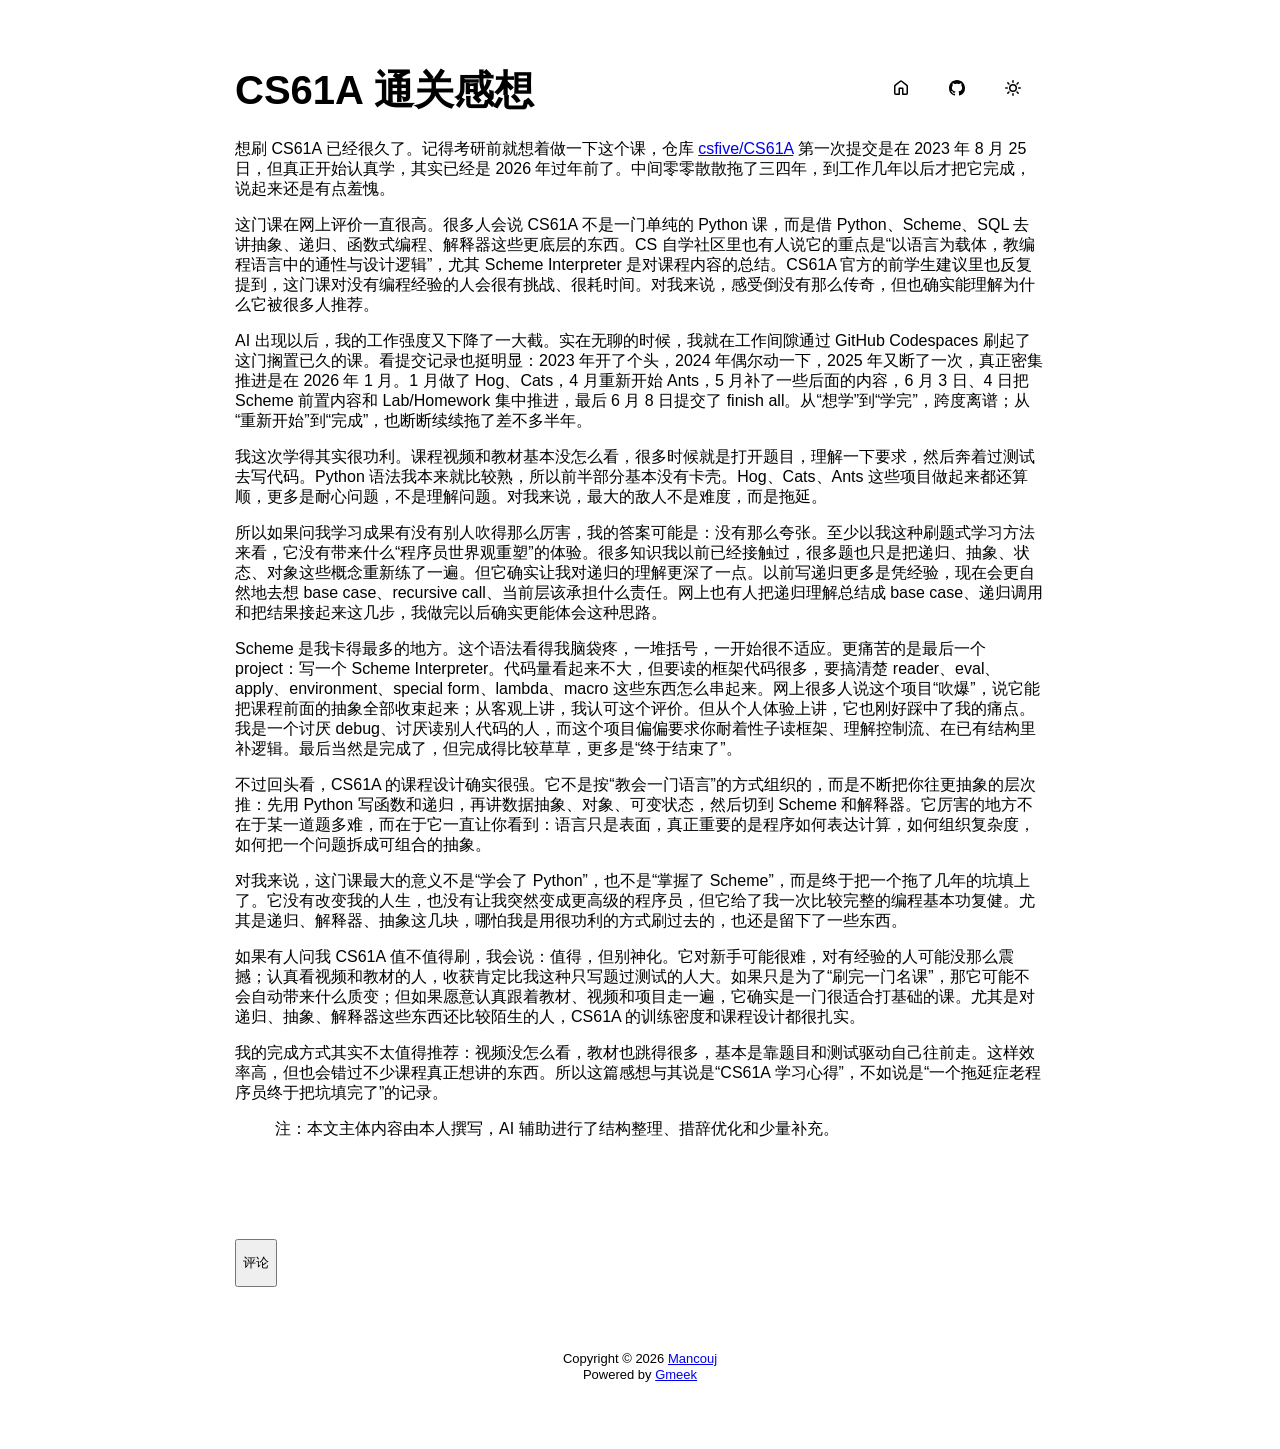
<file: docs/post/CS61A -tong-guan-gan-xiang.html>
<!DOCTYPE html>
<html data-color-mode="light" data-dark-theme="dark" data-light-theme="light" lang="zh-CN">
<head>
    <meta content="text/html; charset=utf-8" http-equiv="content-type" />
    <meta name="viewport" content="width=device-width,initial-scale=1.0">
    <meta http-equiv="X-UA-Compatible" content="IE=edge">
    <link href='https://mirrors.sustech.edu.cn/cdnjs/ajax/libs/Primer/21.0.7/primer.css' rel='stylesheet' />
    
    <link rel="icon" href="https://avatars.githubusercontent.com/mancuoj"><script>
        let theme = localStorage.getItem("meek_theme") || "light";
        document.documentElement.setAttribute("data-color-mode", theme);
    </script>
<meta name="description" content="想刷 CS61A 已经很久了。">
<meta property="og:title" content="CS61A 通关感想">
<meta property="og:description" content="想刷 CS61A 已经很久了。">
<meta property="og:type" content="article">
<meta property="og:url" content="https://mancuoj.github.io/post/CS61A%20-tong-guan-gan-xiang.html">
<meta property="og:image" content="https://avatars.githubusercontent.com/mancuoj">
<title>CS61A 通关感想</title>



</head>
<style>
body{box-sizing: border-box;min-width: 200px;max-width: 900px;margin: 20px auto;padding: 45px;font-size: 16px;font-family: sans-serif;line-height: 1.25;}
#header{display:flex;padding-bottom:8px;border-bottom: 1px solid var(--borderColor-muted, var(--color-border-muted));margin-bottom: 16px;}
#footer {margin-top:64px; text-align: center;font-size: small;}

</style>

<style>
.postTitle{margin: auto 0;font-size:40px;font-weight:bold;}
.title-right{display:flex;margin:auto 0 0 auto;}
.title-right .circle{padding: 14px 16px;margin-right:8px;}
#postBody{border-bottom: 1px solid var(--color-border-default);padding-bottom:36px;}
#postBody hr{height:2px;}
#cmButton{height:48px;margin-top:48px;}
#comments{margin-top:64px;}
.g-emoji{font-size:24px;}
@media (max-width: 600px) {
    body {padding: 8px;}
    .postTitle{font-size:24px;}
}

</style>




<body>
    <div id="header">
<h1 class="postTitle">CS61A 通关感想</h1>
<div class="title-right">
    <a href="https://mancuoj.github.io" id="buttonHome" class="btn btn-invisible circle" title="首页">
        <svg class="octicon" width="16" height="16">
            <path id="pathHome" fill-rule="evenodd"></path>
        </svg>
    </a>
    
    <a href="https://github.com/mancuoj/mancuoj.github.io/issues/2" target="_blank" class="btn btn-invisible circle" title="Issue">
        <svg class="octicon" width="16" height="16">
            <path id="pathIssue" fill-rule="evenodd"></path>
        </svg>
    </a>
    

    <a class="btn btn-invisible circle" onclick="modeSwitch();" title="切换主题">
        <svg class="octicon" width="16" height="16" >
            <path id="themeSwitch" fill-rule="evenodd"></path>
        </svg>
    </a>

</div>
</div>
    <div id="content">
<div class="markdown-body" id="postBody"><p>想刷 CS61A 已经很久了。记得考研前就想着做一下这个课，仓库 <a href="https://github.com/csfive/CS61A">csfive/CS61A</a> 第一次提交是在 2023 年 8 月 25 日，但真正开始认真学，其实已经是 2026 年过年前了。中间零零散散拖了三四年，到工作几年以后才把它完成，说起来还是有点羞愧。</p>
<p>这门课在网上评价一直很高。很多人会说 CS61A 不是一门单纯的 Python 课，而是借 Python、Scheme、SQL 去讲抽象、递归、函数式编程、解释器这些更底层的东西。CS 自学社区里也有人说它的重点是“以语言为载体，教编程语言中的通性与设计逻辑”，尤其 Scheme Interpreter 是对课程内容的总结。CS61A 官方的前学生建议里也反复提到，这门课对没有编程经验的人会很有挑战、很耗时间。对我来说，感受倒没有那么传奇，但也确实能理解为什么它被很多人推荐。</p>
<p>AI 出现以后，我的工作强度又下降了一大截。实在无聊的时候，我就在工作间隙通过 GitHub Codespaces 刷起了这门搁置已久的课。看提交记录也挺明显：2023 年开了个头，2024 年偶尔动一下，2025 年又断了一次，真正密集推进是在 2026 年 1 月。1 月做了 Hog、Cats，4 月重新开始 Ants，5 月补了一些后面的内容，6 月 3 日、4 日把 Scheme 前置内容和 Lab/Homework 集中推进，最后 6 月 8 日提交了 finish all。从“想学”到“学完”，跨度离谱；从“重新开始”到“完成”，也断断续续拖了差不多半年。</p>
<p>我这次学得其实很功利。课程视频和教材基本没怎么看，很多时候就是打开题目，理解一下要求，然后奔着过测试去写代码。Python 语法我本来就比较熟，所以前半部分基本没有卡壳。Hog、Cats、Ants 这些项目做起来都还算顺，更多是耐心问题，不是理解问题。对我来说，最大的敌人不是难度，而是拖延。</p>
<p>所以如果问我学习成果有没有别人吹得那么厉害，我的答案可能是：没有那么夸张。至少以我这种刷题式学习方法来看，它没有带来什么“程序员世界观重塑”的体验。很多知识我以前已经接触过，很多题也只是把递归、抽象、状态、对象这些概念重新练了一遍。但它确实让我对递归的理解更深了一点。以前写递归更多是凭经验，现在会更自然地去想 base case、recursive call、当前层该承担什么责任。网上也有人把递归理解总结成 base case、递归调用和把结果接起来这几步，我做完以后确实更能体会这种思路。</p>
<p>Scheme 是我卡得最多的地方。这个语法看得我脑袋疼，一堆括号，一开始很不适应。更痛苦的是最后一个 project：写一个 Scheme Interpreter。代码量看起来不大，但要读的框架代码很多，要搞清楚 reader、eval、apply、environment、special form、lambda、macro 这些东西怎么串起来。网上很多人说这个项目“吹爆”，说它能把课程前面的抽象全部收束起来；从客观上讲，我认可这个评价。但从个人体验上讲，它也刚好踩中了我的痛点。我是一个讨厌 debug、讨厌读别人代码的人，而这个项目偏偏要求你耐着性子读框架、理解控制流、在已有结构里补逻辑。最后当然是完成了，但完成得比较草草，更多是“终于结束了”。</p>
<p>不过回头看，CS61A 的课程设计确实很强。它不是按“教会一门语言”的方式组织的，而是不断把你往更抽象的层次推：先用 Python 写函数和递归，再讲数据抽象、对象、可变状态，然后切到 Scheme 和解释器。它厉害的地方不在于某一道题多难，而在于它一直让你看到：语言只是表面，真正重要的是程序如何表达计算，如何组织复杂度，如何把一个问题拆成可组合的抽象。</p>
<p>对我来说，这门课最大的意义不是“学会了 Python”，也不是“掌握了 Scheme”，而是终于把一个拖了几年的坑填上了。它没有改变我的人生，也没有让我突然变成更高级的程序员，但它给了我一次比较完整的编程基本功复健。尤其是递归、解释器、抽象这几块，哪怕我是用很功利的方式刷过去的，也还是留下了一些东西。</p>
<p>如果有人问我 CS61A 值不值得刷，我会说：值得，但别神化。它对新手可能很难，对有经验的人可能没那么震撼；认真看视频和教材的人，收获肯定比我这种只写题过测试的人大。如果只是为了“刷完一门名课”，那它可能不会自动带来什么质变；但如果愿意认真跟着教材、视频和项目走一遍，它确实是一门很适合打基础的课。尤其是对递归、抽象、解释器这些东西还比较陌生的人，CS61A 的训练密度和课程设计都很扎实。</p>
<p>我的完成方式其实不太值得推荐：视频没怎么看，教材也跳得很多，基本是靠题目和测试驱动自己往前走。这样效率高，但也会错过不少课程真正想讲的东西。所以这篇感想与其说是“CS61A 学习心得”，不如说是“一个拖延症老程序员终于把坑填完了”的记录。</p>
<blockquote>
<p>注：本文主体内容由本人撰写，AI 辅助进行了结构整理、措辞优化和少量补充。</p>
</blockquote></div>
<div style="font-size:small;margin-top:8px;float:right;"></div>

<button class="btn btn-block" type="button" onclick="openComments()" id="cmButton">评论</button>
<div class="comments" id="comments"></div>

</div>
    <div id="footer"><div id="footer1">Copyright © <span id="copyrightYear"></span> <a href="https://mancuoj.github.io">Mancouj</a></div>
<div id="footer2">
    <span id="runday"></span><span>Powered by <a href="https://meekdai.com/Gmeek.html" target="_blank">Gmeek</a></span>
</div>

<script>
var now=new Date();
document.getElementById("copyrightYear").innerHTML=now.getFullYear();

if(""!=""){
    var startSite=new Date("");
    var diff=now.getTime()-startSite.getTime();
    var diffDay=Math.floor(diff/(1000*60*60*24));
    document.getElementById("runday").innerHTML="网站运行 "+diffDay+" 天"+" • ";
}
</script></div>
</body>
<script>
var IconList={'sun': 'M8 10.5a2.5 2.5 0 100-5 2.5 2.5 0 000 5zM8 12a4 4 0 100-8 4 4 0 000 8zM8 0a.75.75 0 01.75.75v1.5a.75.75 0 01-1.5 0V.75A.75.75 0 018 0zm0 13a.75.75 0 01.75.75v1.5a.75.75 0 01-1.5 0v-1.5A.75.75 0 018 13zM2.343 2.343a.75.75 0 011.061 0l1.06 1.061a.75.75 0 01-1.06 1.06l-1.06-1.06a.75.75 0 010-1.06zm9.193 9.193a.75.75 0 011.06 0l1.061 1.06a.75.75 0 01-1.06 1.061l-1.061-1.06a.75.75 0 010-1.061zM16 8a.75.75 0 01-.75.75h-1.5a.75.75 0 010-1.5h1.5A.75.75 0 0116 8zM3 8a.75.75 0 01-.75.75H.75a.75.75 0 010-1.5h1.5A.75.75 0 013 8zm10.657-5.657a.75.75 0 010 1.061l-1.061 1.06a.75.75 0 11-1.06-1.06l1.06-1.06a.75.75 0 011.06 0zm-9.193 9.193a.75.75 0 010 1.06l-1.06 1.061a.75.75 0 11-1.061-1.06l1.06-1.061a.75.75 0 011.061 0z', 'moon': 'M9.598 1.591a.75.75 0 01.785-.175 7 7 0 11-8.967 8.967.75.75 0 01.961-.96 5.5 5.5 0 007.046-7.046.75.75 0 01.175-.786zm1.616 1.945a7 7 0 01-7.678 7.678 5.5 5.5 0 107.678-7.678z', 'sync': 'M1.705 8.005a.75.75 0 0 1 .834.656 5.5 5.5 0 0 0 9.592 2.97l-1.204-1.204a.25.25 0 0 1 .177-.427h3.646a.25.25 0 0 1 .25.25v3.646a.25.25 0 0 1-.427.177l-1.38-1.38A7.002 7.002 0 0 1 1.05 8.84a.75.75 0 0 1 .656-.834ZM8 2.5a5.487 5.487 0 0 0-4.131 1.869l1.204 1.204A.25.25 0 0 1 4.896 6H1.25A.25.25 0 0 1 1 5.75V2.104a.25.25 0 0 1 .427-.177l1.38 1.38A7.002 7.002 0 0 1 14.95 7.16a.75.75 0 0 1-1.49.178A5.5 5.5 0 0 0 8 2.5Z', 'home': 'M6.906.664a1.749 1.749 0 0 1 2.187 0l5.25 4.2c.415.332.657.835.657 1.367v7.019A1.75 1.75 0 0 1 13.25 15h-3.5a.75.75 0 0 1-.75-.75V9H7v5.25a.75.75 0 0 1-.75.75h-3.5A1.75 1.75 0 0 1 1 13.25V6.23c0-.531.242-1.034.657-1.366l5.25-4.2Zm1.25 1.171a.25.25 0 0 0-.312 0l-5.25 4.2a.25.25 0 0 0-.094.196v7.019c0 .138.112.25.25.25H5.5V8.25a.75.75 0 0 1 .75-.75h3.5a.75.75 0 0 1 .75.75v5.25h2.75a.25.25 0 0 0 .25-.25V6.23a.25.25 0 0 0-.094-.195Z', 'github': 'M8 0c4.42 0 8 3.58 8 8a8.013 8.013 0 0 1-5.45 7.59c-.4.08-.55-.17-.55-.38 0-.27.01-1.13.01-2.2 0-.75-.25-1.23-.54-1.48 1.78-.2 3.65-.88 3.65-3.95 0-.88-.31-1.59-.82-2.15.08-.2.36-1.02-.08-2.12 0 0-.67-.22-2.2.82-.64-.18-1.32-.27-2-.27-.68 0-1.36.09-2 .27-1.53-1.03-2.2-.82-2.2-.82-.44 1.1-.16 1.92-.08 2.12-.51.56-.82 1.28-.82 2.15 0 3.06 1.86 3.75 3.64 3.95-.23.2-.44.55-.51 1.07-.46.21-1.61.55-2.33-.66-.15-.24-.6-.83-1.23-.82-.67.01-.27.38.01.53.34.19.73.9.82 1.13.16.45.68 1.31 2.69.94 0 .67.01 1.3.01 1.49 0 .21-.15.45-.55.38A7.995 7.995 0 0 1 0 8c0-4.42 3.58-8 8-8Z'};
var utterancesLoad=0;

let themeSettings={
    "dark": ["dark","moon","#00f0ff","dark-blue"],
    "light": ["light","sun","#ff5000","github-light"],
    "auto": ["auto","sync","","preferred-color-scheme"]
};
function changeTheme(mode, icon, color, utheme){
    document.documentElement.setAttribute("data-color-mode",mode);
    document.getElementById("themeSwitch").setAttribute("d",value=IconList[icon]);
    document.getElementById("themeSwitch").parentNode.style.color=color;
    if(utterancesLoad==1){utterancesTheme(utheme);}
}
function modeSwitch(){
    let currentMode=document.documentElement.getAttribute('data-color-mode');
    let newMode = currentMode === "light" ? "dark" : currentMode === "dark" ? "auto" : "light";
    localStorage.setItem("meek_theme", newMode);
    if(themeSettings[newMode]){
        changeTheme(...themeSettings[newMode]);
    }
}
function utterancesTheme(theme){
    const message={type:'set-theme',theme: theme};
    const iframe=document.getElementsByClassName('utterances-frame')[0];
    iframe.contentWindow.postMessage(message,'https://utteranc.es');
}
if(themeSettings[theme]){changeTheme(...themeSettings[theme]);}
console.log("\n %c Gmeek last https://github.com/Meekdai/Gmeek \n","padding:5px 0;background:#02d81d;color:#fff");
</script>

<script>
document.getElementById("pathHome").setAttribute("d",IconList["home"]);
document.getElementById("pathIssue").setAttribute("d",IconList["github"]);



function openComments(){
    cm=document.getElementById("comments");
    cmButton=document.getElementById("cmButton");
    cmButton.disabled=true;
    cmButton.innerHTML="loading";
    span=document.createElement("span");
    span.setAttribute("class","AnimatedEllipsis");
    cmButton.appendChild(span);

    script=document.createElement("script");
    script.setAttribute("src","https://utteranc.es/client.js");
    script.setAttribute("repo","mancuoj/mancuoj.github.io");
    script.setAttribute("issue-term","title");
    
    if(localStorage.getItem("meek_theme")=="dark"){script.setAttribute("theme","dark-blue");}
    else if(localStorage.getItem("meek_theme")=="light") {script.setAttribute("theme","github-light");}
    else{script.setAttribute("theme","preferred-color-scheme");}
    
    script.setAttribute("crossorigin","anonymous");
    script.setAttribute("async","");
    cm.appendChild(script);

    int=self.setInterval("iFrameLoading()",200);
}

function iFrameLoading(){
    var utterances=document.getElementsByClassName('utterances');
    if(utterances.length==1){
        if(utterances[0].style.height!=""){
            utterancesLoad=1;
            int=window.clearInterval(int);
            document.getElementById("cmButton").style.display="none";
            console.log("utterances Load OK");
        }
    }
}



</script>


</html>
</file>
